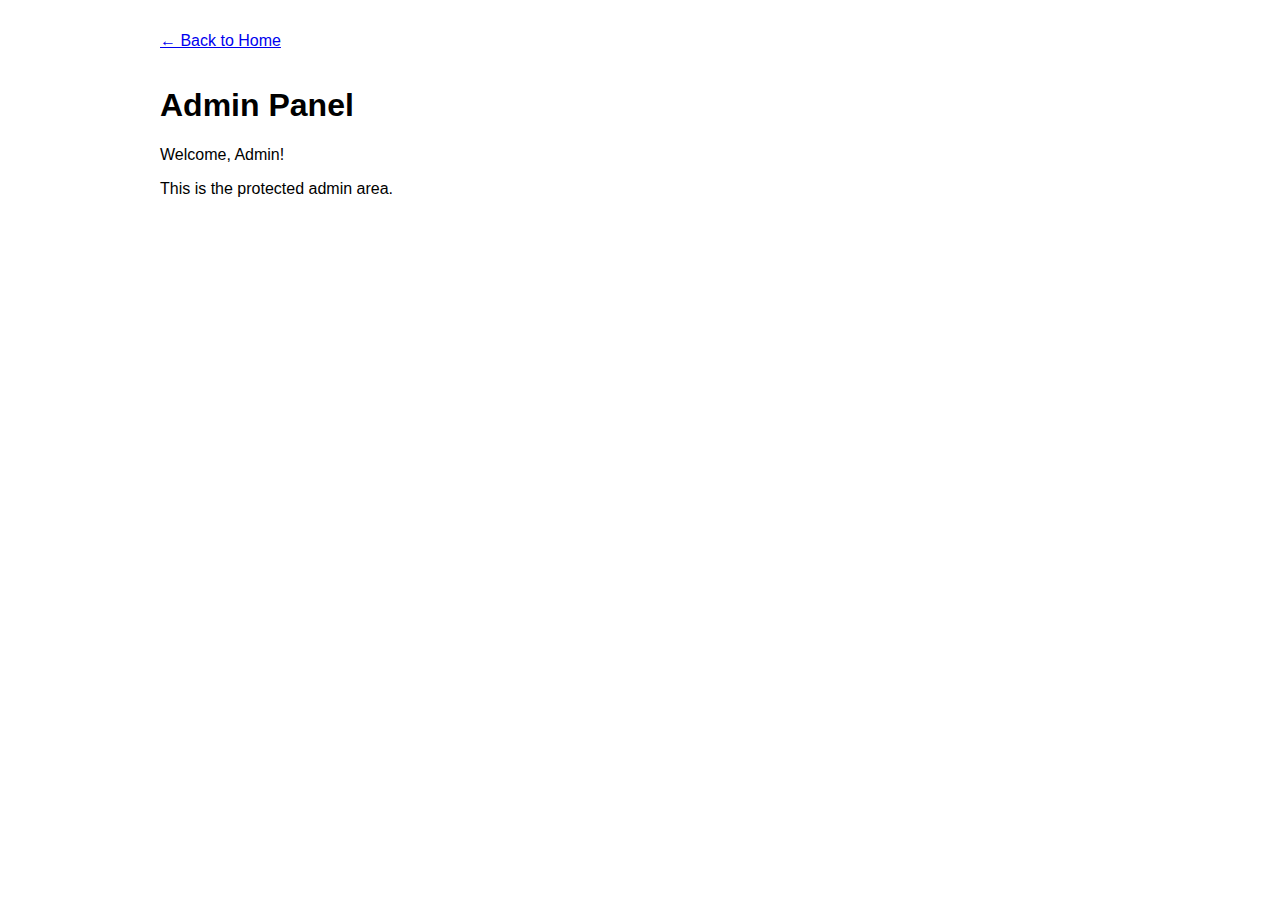
<file: src/main/resources/templates/admin.html>
<!DOCTYPE html>
<html xmlns:th="http://www.thymeleaf.org">
<head>
    <title>Admin Panel</title>
    <style>
        body { font-family: sans-serif; margin: 2em; }
        .container { max-width: 960px; margin: 0 auto; }
        .back-link { display: inline-block; margin-bottom: 1em; }
    </style>
</head>
<body>
    <div class="container">
        <a href="/" class="back-link">&larr; Back to Home</a>
        <h1>Admin Panel</h1>
        <p>Welcome, <span th:text="${session.user.username}">Admin</span>!</p>
        <p>This is the protected admin area.</p>
    </div>
</body>
</html>
</file>
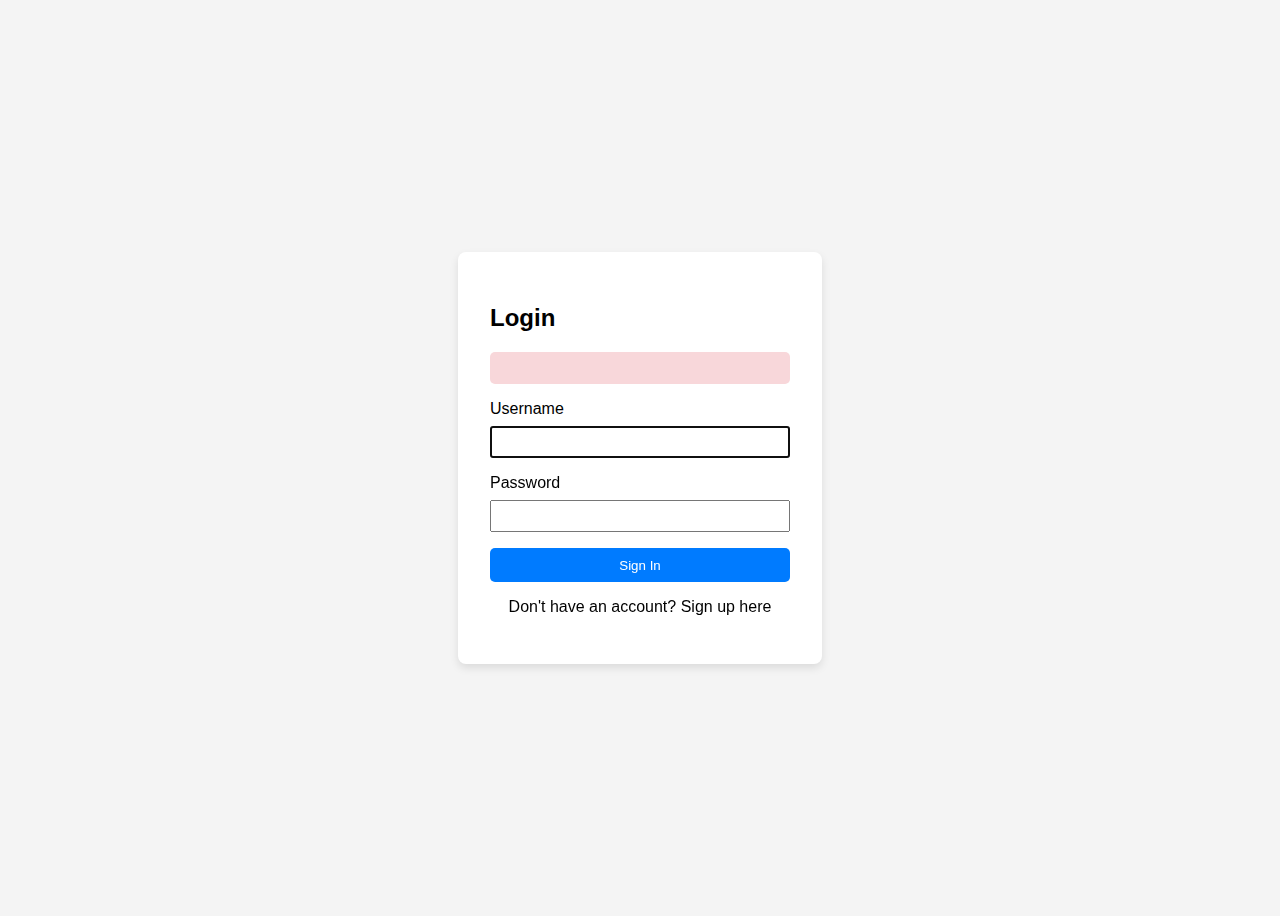
<file: src/main/resources/templates/login.html>
<!DOCTYPE html>
<html xmlns:th="http://www.thymeleaf.org">
<head>
    <title>Login</title>
    <style>
        body { font-family: sans-serif; display: flex; justify-content: center; align-items: center; height: 100vh; background-color: #f4f4f4; }
        .form-container { background-color: white; padding: 2em; border-radius: 8px; box-shadow: 0 4px 8px rgba(0,0,0,0.1); width: 300px; }
        .form-group { margin-bottom: 1em; }
        label { display: block; margin-bottom: .5em; }
        input { width: 100%; padding: .5em; box-sizing: border-box; }
        button { width: 100%; padding: .7em; background-color: #007bff; color: white; border: none; border-radius: 5px; cursor: pointer; }
        .alert-danger { padding: 1em; margin-bottom: 1em; border-radius: 5px; background-color: #f8d7da; color: #721c24; }
    </style>
</head>
<body>
    <div class="form-container">
        <h2>Login</h2>
        <div th:if="${error}" class="alert alert-danger" th:text="${error}"></div>
        <form th:action="@{/login}" method="post">
            <div class="form-group">
                <label for="username">Username</label>
                <input type="text" id="username" name="username" required autofocus>
            </div>
            <div class="form-group">
                <label for="password">Password</label>
                <input type="password" id="password" name="password" required>
            </div>
            <button type="submit">Sign In</button>
        </form>
        <p style="text-align: center; margin-top: 1em;">Don't have an account? <a th:href="@{/signup}">Sign up here</a></p>
    </div>
</body>
</html>
</file>
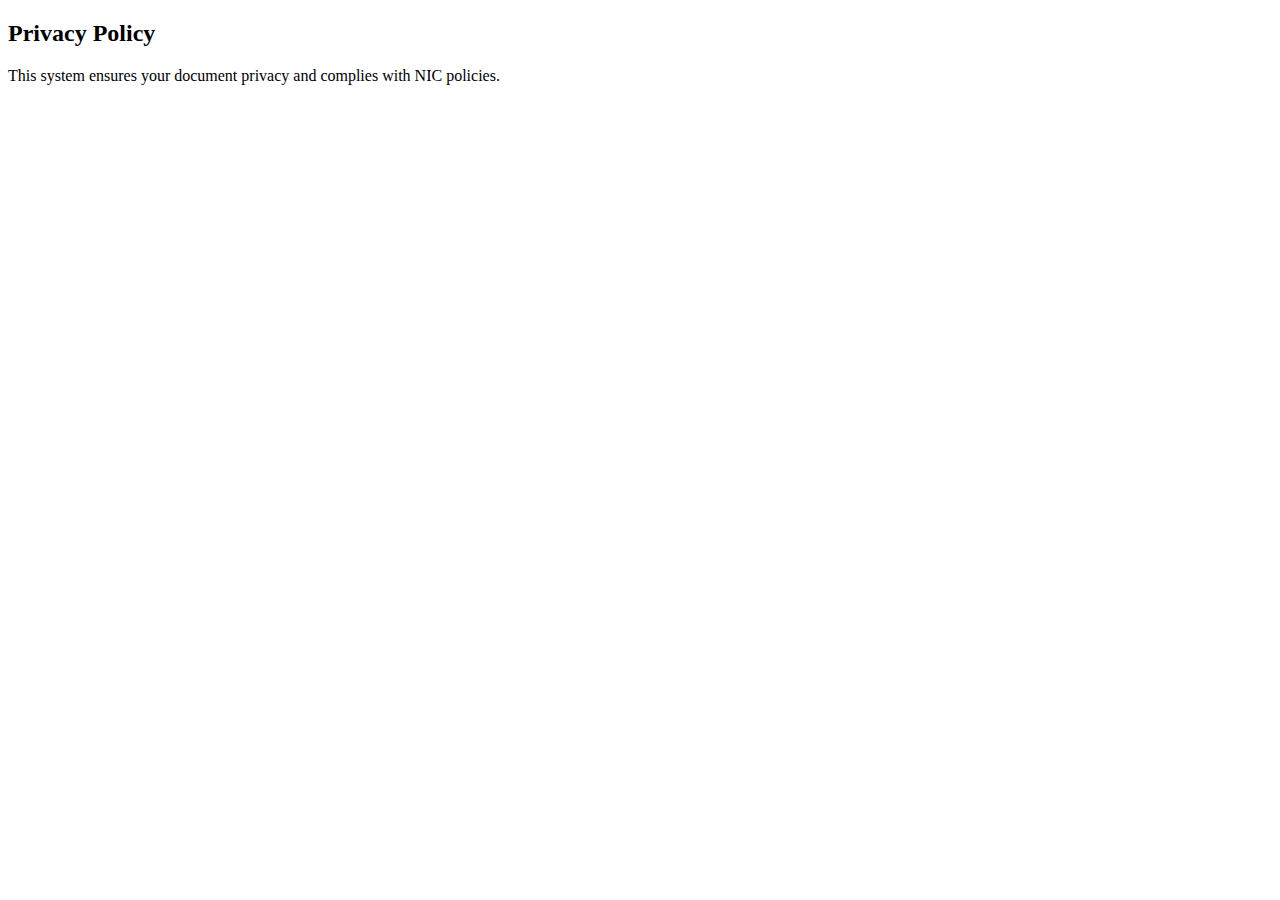
<file: src/main/resources/templates/privacy.html>
<!DOCTYPE html>
<html xmlns:th="http://www.thymeleaf.org">
<head>
    <title>Privacy Policy</title>
</head>
<body>
<div th:replace="fragments/header :: header"></div>
<h2>Privacy Policy</h2>
<p>This system ensures your document privacy and complies with NIC policies.</p>
<div th:replace="fragments/footer :: footer"></div>
</body>
</html>
</file>
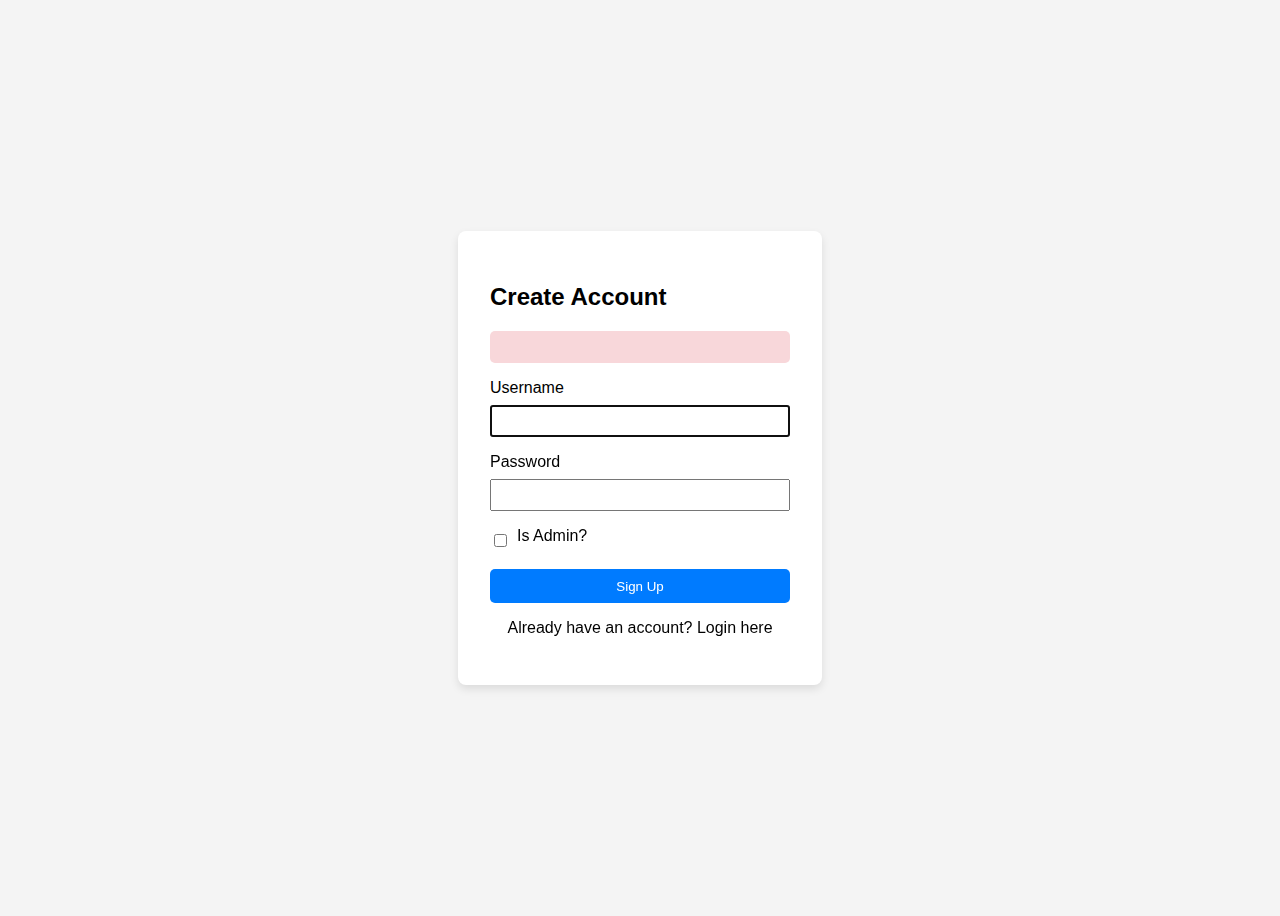
<file: src/main/resources/templates/signup.html>
<!DOCTYPE html>
<html xmlns:th="http://www.thymeleaf.org">
<head>
    <title>Sign Up</title>
    <style>
        body { font-family: sans-serif; display: flex; justify-content: center; align-items: center; height: 100vh; background-color: #f4f4f4; }
        .form-container { background-color: white; padding: 2em; border-radius: 8px; box-shadow: 0 4px 8px rgba(0,0,0,0.1); width: 300px; }
        .form-group { margin-bottom: 1em; }
        label { display: block; margin-bottom: .5em; }
        input[type='text'], input[type='password'] { width: 100%; padding: .5em; box-sizing: border-box; }
        .checkbox-group { display: flex; align-items: center; }
        .checkbox-group input { width: auto; margin-right: 10px; }
        button { width: 100%; padding: .7em; background-color: #007bff; color: white; border: none; border-radius: 5px; cursor: pointer; }
        .alert-danger { padding: 1em; margin-bottom: 1em; border-radius: 5px; background-color: #f8d7da; color: #721c24; }
    </style>
</head>
<body>
    <div class="form-container">
        <h2>Create Account</h2>
        <div th:if="${error}" class="alert alert-danger" th:text="${error}"></div>
        <form th:action="@{/signup}" method="post">
            <div class="form-group">
                <label for="username">Username</label>
                <input type="text" id="username" name="username" required autofocus>
            </div>
            <div class="form-group">
                <label for="password">Password</label>
                <input type="password" id="password" name="password" required>
            </div>
            <div class="form-group checkbox-group">
                <input type="checkbox" id="isAdmin" name="isAdmin" value="true">
                <label for="isAdmin">Is Admin?</label>
            </div>
            <button type="submit">Sign Up</button>
        </form>
        <p style="text-align: center; margin-top: 1em;">Already have an account? <a th:href="@{/login}">Login here</a></p>
    </div>
</body>
</html>
</file>
